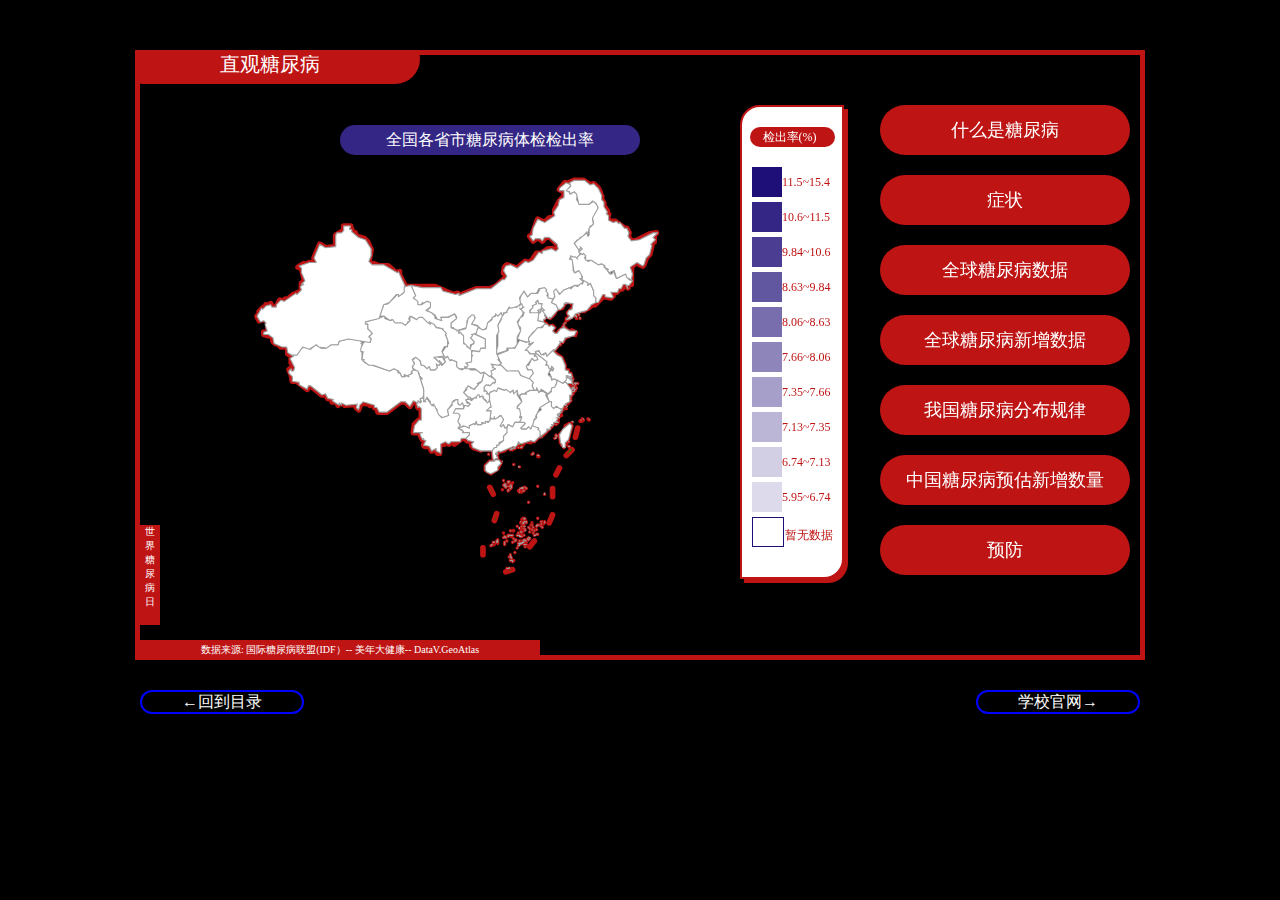
<file: url/tnb.html>
<!DOCTYPE html>
<html lang="en">

<head>
  <meta charset="UTF-8">
  <meta http-equiv="X-UA-Compatible" content="IE=edge">
  <meta name="viewport" content="width=device-width, initial-scale=1.0">
  <title>Document</title>
  <link rel="stylesheet" href="../css/tnb.css">
</head>

<body>
  
  <div id="box">
    <svg xmlns="http://www.w3.org/2000/svg" pointer-events="all" class="svg-1" width="1300px"
      height="800px" viewBox="-95 -50 1139 598" style="transform: translate3d(-95px, -50px, 0px) scale(1);">
      <g>
        <path class="leaflet-interactive" stroke="#be1414" stroke-opacity="1" stroke-width="5" stroke-linecap="round"
          stroke-linejoin="round" fill="none"
          d="M303 219L301 215L304 212L303 211L307 207L309 207L309 205L310 206L313 204L314 207L318 207L321 201L326 202L326 200L327 201L333 196L340 193L340 186L343 185L340 173L337 172L342 169L343 170L347 168L353 168L351 164L356 152L361 155L370 154L370 144L377 140L377 136L383 136L382 139L384 139L384 141L386 143L387 142L388 145L395 147L398 150L401 157L399 167L402 170L403 169L408 171L416 171L423 177L426 176L425 177L431 189L457 189L473 196L477 195L478 197L493 191L505 191L510 189L520 180L517 177L518 172L520 170L529 173L536 167L539 168L542 166L546 160L550 160L556 156L560 156L559 157L560 156L562 158L565 157L564 152L558 146L555 145L551 149L549 147L545 147L543 149L540 145L542 144L547 130L553 133L557 129L562 128L562 122L566 114L570 110L570 106L566 104L571 98L572 99L579 96L587 96L593 100L596 99L600 103L602 107L601 108L603 110L602 111L605 116L604 117L608 123L607 126L609 126L608 129L610 132L615 132L623 138L625 138L627 142L626 145L629 149L633 149L645 143L651 142L649 144L649 150L646 151L647 153L645 161L642 164L640 170L639 171L633 168L629 172L629 187L627 187L625 189L626 190L622 186L621 191L619 191L616 194L612 194L613 197L611 199L606 198L607 197L604 196L603 199L598 204L596 204L597 205L596 204L591 208M331 266L329 262L330 261L332 263L334 261L334 259L331 256L331 252L333 250L328 248L328 242L322 242L319 239L317 239L315 237L315 233L307 231L307 229L309 230M491 330L489 328L490 325L485 324L482 321L474 327L472 325L469 327L467 325L465 325L465 327L461 327L461 335L459 335L458 331L454 333L452 329L448 329L447 328L449 324L446 323L444 319L444 317L446 317L438 317L439 310L443 306L445 306L445 296L443 294L442 295L441 290L438 289L435 294L431 290L427 290L415 299L407 299L406 295L404 295L403 292L400 293L401 292L392 291L390 297L388 295L389 292L378 293L376 291L373 292L374 291L372 293L371 290L367 290L368 288L363 287L361 283L358 284L348 276L346 276L345 279L336 272L332 272L331 266M497 332L491 330M499 424L499 418M505 365L508 371M511 388L509 394M519 439L525 437M540 417L544 412M557 396L560 389M560 366L560 373M566 348L563 354M577 332L572 337M580 321L582 313" />
        <path class="leaflet-interactive" stroke="#be1414" stroke-opacity="1" stroke-width="2" stroke-linecap="butt"
          stroke-linejoin="round" stroke-dasharray="4,4" stroke-dashoffset="4" fill="none"
          d="M309 230L311 228L309 226L309 220L303 219" />
        <path class="leaflet-interactive" stroke="#be1414" stroke-opacity="1" stroke-width="1" stroke-linecap="round"
          stroke-linejoin="round" stroke-dasharray="8,4,4,4" fill="none"
          d="M529 328L529 328M533 326L531 328L533 329L533 326" />
        <path class="leaflet-interactive" stroke="#be1414" stroke-opacity="1" stroke-width="3" stroke-linecap="round"
          stroke-linejoin="round" fill="none"
          d="M532 327L530 325L530 327L527 330L526 329L526 331L520 331L518 333L510 335L512 339L510 341L508 341L507 332L497 332M511 335L511 335M511 335L512 336L510 336L511 335M529 328L529 328M532 327L532 327M532 327L532 327M532 327L532 327M565 300L563 304L563 308L565 308L561 308L562 309L560 309L560 311L557 314L555 314L555 316L551 320L549 320L544 325L541 324L541 326L536 325L534 326L535 327L533 327L534 328L532 327M565 300L565 300M576 285L575 284L575 290L573 292L572 291L572 293L569 295L570 296L565 300M574 233L571 234L569 238L566 237L567 238L561 246L568 251L571 258L571 262L573 262L574 265L576 265L577 268L571 267L573 269M573 269L576 270L578 275L572 275L577 280L577 284M574 233L574 233M574 233L574 233M579 214L572 219L572 217L575 216L573 212L578 207L576 203L572 203L569 206L569 208L563 210L562 213L559 216L560 215L557 216L558 217L554 215L552 219L552 221L554 221L557 224L560 223L562 225L560 227L561 230L565 230L565 228L569 225L571 225L574 228L577 227L581 229L580 232L577 231L574 233M574 233L575 232L574 233M576 285L576 285M576 285L576 285M576 285L576 285M577 284L576 285M577 284L577 284M578 279L578 279M578 279L578 279M578 279L578 279M579 279L578 279M578 279L577 278L579 279M579 279L579 279M579 277L579 277M579 277L579 277M579 214L579 214M591 208L588 211L584 211L579 214M580 274L580 274M580 274L580 274M581 274L581 274M502 332L502 332M504 336L504 336M506 342L506 342M506 416L509 415L506 416M506 353L501 350L501 346L505 342L506 343L512 341L515 343L512 349L506 353M508 413L508 413M511 338L511 338M511 335L511 335M511 413L512 414L511 413M511 412L512 411L511 412M512 335L512 335M512 340L512 340M512 412L512 412M512 336L512 336M516 367L516 367M517 359L517 359M517 409L517 409M517 363L517 363M517 405L517 405M518 415L518 415M518 413L518 413M518 363L518 363M518 363L518 363M518 413L518 413M518 364L518 364M518 408L519 409L518 408M518 362L518 362M518 414L518 414M518 362L518 362M519 365L518 364L519 365M519 363L519 363M519 365L519 365M520 412L520 412M520 364L520 364M520 436L520 436M521 408L522 407L521 408M521 407L521 407M521 436L521 436M521 361L521 361M521 368L522 367L521 368M521 360L521 360M522 407L522 407M522 436L522 436M522 407L522 407M522 426L522 426M522 360L522 360M522 361L522 361M522 364L522 364M523 332L523 332M523 425L523 425M523 366L524 365L523 366M523 363L523 363M523 403L523 403M523 426L523 426M523 425L523 425M523 407L524 408L523 407M523 424L523 424M523 429L523 429M523 332L523 332M523 426L524 427L523 426M524 427L524 427M524 363L524 363M524 429L524 429M524 331L523 332L524 331M524 364L524 364M524 362L524 362M525 332L524 331L525 332M525 407L525 407M525 332L525 332M525 361L525 361M525 413L525 413M525 403L525 403M525 403L525 403M525 430L526 429L525 430M526 410L526 410M526 345L526 345M526 403L526 403M526 331L526 331M527 330L527 330M527 331L527 331M527 330L527 330M527 422L527 422M527 412L527 412M527 412L528 411L527 412M529 329L529 329M529 399L529 399M529 418L529 418M529 407L530 406L529 407M530 405L530 405M530 330L530 330M530 368L530 368M530 330L530 330M530 330L530 330M530 330L530 330M530 414L531 415L530 414M530 416L530 416M531 327L531 327M531 329L531 329M531 347L531 347M531 328L531 328M531 401L531 401M531 369L531 369M531 368L531 368M531 412L531 412M531 415L535 413L531 415M531 407L531 407M531 367L531 367M531 407L532 408L531 407M531 407L532 408L531 407M531 369L531 369M532 401L532 401M532 396L532 396M532 412L532 412M532 366L532 366M532 328L532 328M532 330L532 330M532 404L533 405L532 404M533 328L533 328M533 330L533 330M533 408L533 408M533 366L533 366M533 330L533 330M533 369L533 369M533 399L533 399M533 402L533 402M533 329L533 329M533 368L533 368M533 402L533 402M533 393L533 393M533 326L533 326M533 395L533 395M533 328L533 328M534 400L534 400M534 397L534 397M534 392L534 392M534 366L535 365L534 366M534 401L534 401M534 368L534 368M534 402L534 402M534 396L534 396M534 397L535 396L534 397M534 401L534 401M534 412L535 411L534 412M535 401L535 401M535 401L535 401M535 393L535 393M535 401L535 401M535 407L535 407M535 368L535 368M535 401L535 401M535 393L535 393M535 327L535 327M535 415L535 415M535 411L535 411M535 399L535 399M535 392L536 393L535 392M536 395L536 395M536 365L536 365M536 402L535 403L536 402M536 411L536 411M536 394L536 394M536 366L536 366M536 396L536 396M536 417L536 417M536 412L537 413L536 412M537 396L537 396M537 366L537 366M537 415L537 415M537 395L537 395M538 410L539 411L538 410M539 409L539 409M539 400L539 400M539 378L539 378M540 404L540 404M540 401L540 401M540 410L540 410M541 398L541 398M541 398L541 398M541 398L541 398M542 398L542 398M542 398L542 398M542 402L542 402M542 396L542 396M542 336L542 336M543 335L543 335M543 405L543 405M543 400L543 400M544 403L544 403M544 407L544 407M545 402L545 402M546 406L546 406M546 402L546 402M546 399L546 399M546 402L546 402M547 398L547 398M547 364L547 364M547 392L547 392M547 338L547 338M547 406L547 406M547 337L548 338L547 337M548 398L548 398M549 321L549 321M550 397L550 397M550 397L550 397M550 399L550 399M550 397L550 397M550 395L550 395M551 400L551 400M551 395L551 395M552 397L552 397M553 395L553 395M553 371L553 371M553 396L553 396M555 315L555 315M555 315L555 315M556 315L556 315M557 314L556 315L557 314M558 216L558 216M559 216L559 216M559 216L559 216M562 322L562 322M563 310L563 310M563 321L563 321M563 320L563 320M563 319L563 319M563 307L563 307M564 304L564 304M564 320L564 320M564 307L564 307M564 307L564 307M564 301L564 301M564 309L564 309M564 309L564 309M564 301L564 301M565 307L565 307M565 304L565 304M565 305L565 305M566 321L566 321M566 303L566 303M566 302L566 302M566 301L566 301M566 301L566 301M566 300L566 300M567 240L567 240M567 299L567 299M568 328L568 328M568 299L568 299M568 226L568 226M568 302L568 302M569 224L569 224M570 330L567 326L566 319L571 313L571 311L575 309L577 311L573 325L570 330M570 224L570 224M570 224L570 224M570 223L570 223M570 206L570 206M570 222L570 222M571 221L571 221M571 221L571 221M571 235L571 235M572 292L572 292M572 296L572 296M572 292L572 292M572 292L572 292M574 267L577 269L575 269L574 267M574 262L574 262M574 325L574 325M574 329L575 330L574 329M575 330L575 330M575 269L575 269M575 285L575 285M576 287L576 287M576 270L575 269L576 270M576 270L578 270L576 270M576 279L576 279M576 287L576 287M576 287L576 287M576 289L576 289M576 278L577 279L576 278M576 271L576 271M576 289L576 289M577 308L577 308M577 312L577 312M577 278L577 278M577 271L577 271M577 277L577 277M577 284L577 284M577 281L577 281M577 279L577 279M577 278L577 278M577 275L577 275M578 279L578 279M578 279L578 279M578 279L578 279M578 279L578 279M578 278L578 278M578 277L578 277M578 277L578 277M578 283L578 283M578 281L577 280L578 281M578 281L578 281M578 279L578 279M579 280L579 280M579 280L579 280M579 281L578 280L579 281M579 279L580 280L579 279M579 215L579 215M579 279L579 279M579 276L579 276M580 276L580 276M580 215L580 215M580 215L580 215M580 275L580 275M581 215L581 215M581 278L581 278M581 217L581 217M581 274L581 274M582 274L582 274M583 213L583 213M583 214L583 214M584 217L584 217M585 306L586 307L584 307L585 306M586 306L586 306M586 305L587 306L586 305M586 307L586 307M586 306L586 306M586 307L586 307M587 211L587 211M591 305L592 306L591 305" />
        <path class="leaflet-interactive" stroke="#747569" stroke-opacity="0.6" stroke-width="1" stroke-linecap="round"
          stroke-linejoin="round" fill="none"
          d="M393 238L391 236L380 235L374 237L370 241L367 240L362 243L355 242L355 240L347 244L341 242L338 245L338 247L336 249L332 249L333 250M439 262L437 262L437 264L434 265L435 266L433 266L433 268L431 266L431 268L428 268L426 264L425 265L425 263L421 261L417 263L406 260L404 258L398 258L394 254L395 253L393 253L393 238M409 216L396 220L396 222L398 222L398 226L402 229L402 231L399 232L399 234L401 234L401 238L395 236L395 238L393 238M462 255L461 256L461 254L460 255L456 251L464 251L465 250L463 246L465 242L468 241L467 242L469 238L466 231L467 230L463 226L458 225L453 220L453 222L450 221L445 216L441 218L436 215L434 217L435 220L433 220L433 222L430 223L428 221L422 221L420 218L418 219L412 215L409 216M431 189L429 191L430 195L428 195L425 198L425 196L423 196L416 204L412 205L408 215L409 216M476 228L471 225L471 221L476 217L474 213L469 216L464 215L464 217L460 219L457 216L457 214L449 210L453 207L452 203L450 202L445 205L442 205L442 202L438 199L440 197L436 188M447 284L446 274L444 271L445 270L443 268L442 263L439 262M462 255L461 258L458 257L459 260L457 262L453 262L452 259L450 261L447 258L445 258L443 252L440 251L437 254L439 256L437 260L439 262M441 291L445 290L444 287L446 287L447 284M482 294L481 291L477 293L476 288L474 288L474 290L471 291L472 294L468 296L469 303L466 302L462 304L456 292L454 294L452 292L453 291L451 287L449 287L448 290L447 289L447 284M483 260L481 262L478 261L476 259L476 255L472 253L471 254L469 250L467 250L467 252L464 253L466 255L463 258L462 255M495 225L489 221L492 216L490 214L485 218L484 226L476 228M476 228L478 228L478 230L479 229L482 232L482 240L483 239L488 244L488 240L491 239L491 237L488 234L490 232L489 231L493 230M482 294L482 296L477 295L472 298L473 301L478 302L476 306L479 309L478 313M478 313L478 315L479 314L482 317L483 316L487 318L487 320L483 322M506 305L503 306L503 308L502 307L497 310L495 310L492 307L492 309L486 313L483 311L478 313M488 289L486 287L484 289L488 292L486 294L482 294M493 230L493 232L501 236L501 242L497 244L496 243L495 246L490 245L488 249L490 249L488 253L489 254L486 255L486 259L483 260M500 264L497 265L494 262L493 263L491 261L488 262L486 260L483 260M505 289L503 291L499 287L499 285L496 286L496 284L494 284L494 286L492 286L489 289L489 287L488 289M488 289L488 287L482 283L482 281L485 280L483 278L485 276L487 278L490 277L490 279L492 278L495 275L494 274L498 272L500 264M493 230L495 225M515 214L515 212L512 215L510 213L510 215L508 215L507 218L503 221L504 224L502 224L502 226L499 227L495 225M500 264L506 268M506 268L509 269L510 272L505 276L502 275L499 280L501 280L503 282L502 283L504 283L504 285M504 285L505 289M531 285L529 281L526 283L525 280L523 282L519 279L518 280L514 278L511 281L508 280L504 285M506 305L505 297L502 298L506 294L505 289M520 313L518 313L517 310L515 312L514 311L517 306L516 303L514 303L515 302L510 305L506 305M514 257L506 257L508 259L507 260L510 261L506 263L506 268M508 333L507 333M508 333L507 332L517 324L517 320L520 317L520 313M508 341L509 341M509 341L511 341M511 248L511 232L513 228L512 223L514 221L514 217L516 215L515 214M511 248L512 252L515 255L514 257M511 248L520 245L520 243L525 244L529 242L530 236M511 340L512 340M539 270L532 267L530 263L520 263L514 257M515 258L515 258M532 204L529 207L523 207L520 210L520 212L515 214M520 313L521 310L525 312L527 308L531 308M540 237L537 238L530 236M530 236L529 233L532 226L529 219L532 216L534 216L535 213L534 210L531 209L534 207L532 204M544 280L540 280L536 282L537 283L533 283L531 285M531 308L533 304L531 304L531 296L529 296L529 294L533 290L531 285M531 308L536 309L532 313L533 314L537 314L539 312L541 314L542 311M561 199L560 200L555 197L556 194L553 189L549 191L547 195L541 195L538 198L535 193L531 199L532 204M544 248L544 250L546 250L547 253L544 254L540 252L541 255L539 255L537 259L538 262L542 262L543 265L539 270M544 280L542 276L543 273L539 270M554 222L551 225L547 225L544 229L543 228L543 230L539 234L540 237M544 248L540 248L540 246L536 244L543 238L539 240L540 237M542 311L544 305L547 302L546 299L550 297L549 294L557 290M550 320L548 318L548 314L542 311M555 283L550 280L548 282L546 278L546 280L544 280M545 248L544 248M562 245L561 244L555 250L554 247L550 249L548 245L545 246L545 248M564 271L560 271L556 265L559 262L560 263L561 260L560 259L556 261L555 257L554 258L555 255L545 248M551 208L551 204L549 204L546 201L546 203L545 202L546 203L544 203L544 205L541 206L542 207L540 211L542 213L548 212M552 219L549 220L547 218L548 212M548 212L548 212M548 212L550 212L550 209M550 209L547 210L548 212M550 320L550 321M551 208L550 209M551 321L551 322M551 208L553 210L551 210L553 213L554 212L554 215M555 283L559 281L559 277L561 277L562 274L563 275L564 271M555 283L554 284L557 287L557 290M568 298L568 296L564 296L564 294L562 296L559 295L559 291L557 290M561 199L561 193L563 191L566 196L574 190L575 191L577 189L584 188L587 184M565 209L563 205L559 203L561 199M571 272L569 274L564 271M570 298L570 298M570 221L572 221M577 268L572 267L573 268L571 272M573 274L571 274L571 272M573 274L574 274M585 155L583 157L579 151L582 148L584 148L584 146L586 146L590 141L590 143L592 143L591 142L593 136L596 135L595 130L599 124L600 119L596 114L594 114L595 115L592 117L584 117L581 113L582 108L578 106L576 108L573 105L576 100L574 98M575 274L575 274M576 274L577 274M577 274L578 273M579 273L580 273M581 273L581 273M630 183L625 182L625 178L617 182L614 179L614 175L612 175L611 178L608 175L609 174L605 172L606 171L604 169L601 170L598 167L590 167L588 164L588 160L584 161M584 161L583 158L586 157L585 155M584 161L581 164L582 165L580 163L575 164L578 167L578 175L580 177L584 175L583 176L587 184M585 155L584 154L585 155M585 155L585 155M585 155L585 155M587 184L588 183L591 186L591 188L593 186L597 194L596 197L598 199L598 203M485 242L485 242M506 300L506 300M525 280L525 280" />
        <path id="beijing" stroke="#3388ff" stroke-opacity="0" stroke-width="3" stroke-linecap="round"
          stroke-linejoin="round" fill="red" fill-opacity="1" fill-rule="evenodd"
          d="M551 205L552 204L548 204L547 201L545 203L546 204L541 206L542 207L540 211L542 213L546 213L548 211L547 210L551 208L551 205z" />
        <path id="tianjin" stroke="#3388ff" stroke-opacity="0" stroke-width="3" stroke-linecap="round"
          stroke-linejoin="round" fill="red" fill-opacity="1" fill-rule="evenodd"
          d="M553 214L554 213L551 210L553 210L551 208L549 210L550 211L547 213L547 219L552 220L552 218L554 217L553 214zM553 214L553 214z" />
        <path id="hebei" stroke="#3388ff" stroke-opacity="0" stroke-width="3" stroke-linecap="round"
          stroke-linejoin="round" fill="red" fill-opacity="1" fill-rule="evenodd"
          d="M551 204L550 207L553 210L551 210L556 217L558 217L557 216L559 216L565 209L563 205L559 203L561 199L560 200L555 197L556 194L553 189L549 191L547 195L541 195L538 198L535 193L533 195L531 201L533 207L535 207L532 209L531 208L534 211L534 213L535 212L534 215L530 217L531 218L529 222L532 225L532 227L530 233L528 233L531 236L539 238L539 234L543 229L554 222L552 220L547 219L548 212L540 212L540 210L543 207L542 206L546 204L545 203L547 201L548 204L551 204zM550 209L547 210L549 212L550 209zM553 214L553 214zM559 216L559 216z" />
        <path id="shanxi1" stroke="#3388ff" stroke-opacity="0" stroke-width="3" stroke-linecap="round"
          stroke-linejoin="round" fill="blue" fill-opacity="1" fill-rule="evenodd"
          d="M511 248L520 245L520 243L524 244L529 241L529 233L532 228L529 220L535 212L534 213L534 211L531 208L532 209L534 207L533 204L531 206L530 205L529 207L523 207L520 210L520 212L518 212L514 217L515 218L512 223L512 241L510 248z" />
        <path id="neimenggu" stroke="#3388ff" stroke-opacity="0" stroke-width="3" stroke-linecap="round"
          stroke-linejoin="round" fill="blue" fill-opacity="1" fill-rule="evenodd"
          d="M436 188L440 197L438 198L442 205L445 205L446 203L447 204L450 202L452 203L453 207L450 210L457 214L459 218L463 219L464 217L462 216L468 216L474 213L475 214L476 216L471 221L471 225L473 225L475 228L485 225L485 219L490 214L492 216L489 222L494 223L498 227L500 227L503 224L504 220L510 214L513 215L515 212L515 214L517 214L517 212L519 212L522 207L524 208L530 206L532 204L531 199L535 193L538 198L541 195L546 195L548 191L553 190L555 192L554 193L556 195L556 199L561 200L563 192L566 195L566 197L570 192L580 188L584 188L587 185L584 182L586 182L585 177L583 175L580 177L578 175L578 168L577 165L575 165L576 162L578 164L582 164L584 160L583 157L584 158L586 156L584 154L585 155L583 157L579 151L582 148L584 148L584 146L586 146L590 141L590 143L592 143L591 142L593 136L596 135L595 130L599 124L600 119L596 114L594 114L595 115L592 117L584 117L581 113L582 108L578 106L576 108L573 105L576 100L572 98L566 103L566 105L570 105L570 111L566 113L565 118L561 124L562 127L553 133L547 130L543 138L542 144L540 145L543 149L545 147L549 147L551 149L553 146L557 146L564 152L565 156L563 158L559 156L551 158L551 160L548 159L543 166L539 168L536 167L529 173L523 170L519 171L517 175L520 180L518 183L516 183L506 191L493 191L478 197L478 195L475 196L464 193L462 190L446 190L436 188z" />
        <path id="liaoning" stroke="#3388ff" stroke-opacity="0" stroke-width="3" stroke-linecap="round"
          stroke-linejoin="round" fill="blue" fill-opacity="1" fill-rule="evenodd"
          d="M586 211L590 210L594 205L598 203L598 199L596 197L596 193L593 186L591 188L591 186L588 183L586 187L585 186L582 189L579 188L576 191L575 190L570 192L566 196L563 191L561 193L562 198L559 203L563 205L565 209L567 209L570 206L570 204L572 204L571 203L578 204L577 209L574 210L573 213L575 215L572 218L577 217L576 216L577 217L580 213L586 211zM581 215L580 214L581 215zM579 215L579 215zM581 215L581 215zM581 216L581 216zM583 213L583 213zM580 215L580 215zM570 206L570 206zM583 214L583 213zM584 217L584 216zM587 211L587 211z" />
        <path id="jilin" stroke="#3388ff" stroke-opacity="0" stroke-width="3" stroke-linecap="round"
          stroke-linejoin="round" fill="blue" fill-opacity="1" fill-rule="evenodd"
          d="M620 191L622 187L624 187L626 191L625 188L627 188L630 184L627 183L624 178L616 182L613 175L612 178L610 178L608 175L609 174L607 174L604 169L601 170L594 166L591 167L588 164L589 162L587 160L584 161L581 164L582 165L580 163L576 163L575 165L577 165L579 177L583 175L586 180L586 182L584 182L591 186L591 188L593 186L596 193L596 197L598 199L598 203L600 203L604 196L606 196L606 198L612 199L613 198L611 194L617 194L618 191L620 191z" />
        <path id="heilongjiang" stroke="#3388ff" stroke-opacity="0" stroke-width="3" stroke-linecap="round"
          stroke-linejoin="round" fill="blue" fill-opacity="1" fill-rule="evenodd"
          d="M586 161L587 160L589 162L589 166L594 166L600 170L603 169L606 171L605 172L609 174L608 175L611 178L611 176L614 175L616 182L624 178L625 181L629 183L630 178L628 172L634 168L639 171L640 170L642 164L645 161L647 153L646 152L650 148L648 146L652 142L648 142L636 148L629 149L626 145L627 142L625 138L623 138L619 133L618 134L616 132L613 133L609 131L609 127L607 125L608 124L605 119L605 115L603 113L603 109L600 103L596 99L593 100L588 96L579 96L575 98L576 101L572 105L575 106L575 108L579 106L581 108L583 117L592 117L595 114L598 116L600 120L595 129L596 134L592 138L592 144L591 145L590 142L579 151L583 157L585 155L584 154L586 156L584 158L583 157L583 159L586 161z" />
        <path id="shanghai" stroke="#3388ff" stroke-opacity="0" stroke-width="3" stroke-linecap="round"
          stroke-linejoin="round" fill="blue" fill-opacity="1" fill-rule="evenodd"
          d="M571 272L572 274L577 274L577 272L574 269L572 269L571 272zM577 268L572 267L574 269L577 269zM576 270L575 269L576 270zM576 270L578 271L576 270zM575 269L575 269zM577 271L577 271zM576 271L577 271z" />
        <path id="jiangsu" stroke="#3388ff" stroke-opacity="0" stroke-width="3" stroke-linecap="round"
          stroke-linejoin="round" fill="blue" fill-opacity="1" fill-rule="evenodd"
          d="M550 248L547 245L545 247L555 255L554 258L555 257L557 261L559 261L559 259L561 261L560 263L559 262L557 264L560 271L561 270L569 274L572 271L572 267L577 268L576 265L574 265L574 263L571 262L571 258L568 251L564 249L561 246L561 244L555 250L554 247L552 249L550 248z" />
        <path id="zhejiang" stroke="#3388ff" stroke-opacity="0" stroke-width="3" stroke-linecap="round"
          stroke-linejoin="round" fill="blue" fill-opacity="1" fill-rule="evenodd"
          d="M557 290L559 290L559 295L562 296L564 294L564 296L568 296L568 298L570 293L572 293L571 292L575 290L575 284L577 284L577 280L571 272L569 274L564 271L563 275L562 274L562 276L559 277L559 281L555 284L557 290zM578 279L579 278L577 278L578 279zM578 278L578 278zM578 281L578 281zM579 274L580 274zM578 277L578 277zM579 277L579 277zM577 284L577 284zM579 280L580 279L579 280zM579 276L579 276zM576 287L576 287zM579 280L579 280zM576 285L576 285zM573 294L573 294zM577 274L578 275L577 274zM576 289L576 289zM578 281L578 281zM580 279L580 279zM580 275L580 275zM576 289L576 289zM577 278L577 278zM579 279L579 279zM576 279L576 279zM572 295L572 295zM577 284L577 284zM577 281L577 281zM577 278L577 278zM577 277L577 277zM578 279L578 279zM579 281L578 281zM572 293L572 293zM581 278L581 278zM579 277L579 277zM579 280L579 280zM581 274L581 274zM572 292L572 292zM572 292L572 292zM580 279L580 279zM582 274L582 274zM578 279L578 279zM577 279L577 279zM572 292L572 292zM580 279L580 279zM578 279L578 279z" />
        <path id="anhui" stroke="#3388ff" stroke-opacity="0" stroke-width="3" stroke-linecap="round"
          stroke-linejoin="round" fill="blue" fill-opacity="1" fill-rule="evenodd"
          d="M546 252L547 253L544 254L542 252L540 253L541 254L539 258L537 258L537 260L540 263L541 262L543 265L539 269L543 273L542 276L544 280L546 280L546 278L548 282L550 279L556 283L559 280L559 278L562 277L564 272L562 270L559 271L559 269L556 266L558 262L561 261L559 259L559 261L557 261L556 258L554 258L555 255L546 248L544 248L546 252zM559 269L559 269zM547 281L547 281zM540 263L540 263z" />
        <path id="fujian" stroke="#3388ff" stroke-opacity="0" stroke-width="3" stroke-linecap="round"
          stroke-linejoin="round" fill="blue" fill-opacity="1" fill-rule="evenodd"
          d="M560 311L559 310L561 310L561 308L565 308L563 308L565 303L564 301L566 301L565 302L568 297L563 294L561 296L559 294L559 290L557 290L549 294L550 297L546 300L546 304L543 307L542 312L546 314L547 313L548 318L550 320L555 316L555 314L558 314L558 312L560 311zM557 314L556 315L557 314zM563 310L563 310zM563 307L563 307zM566 304L565 303zM556 315L556 315zM565 300L565 300zM555 314L555 314zM565 304L565 304zM564 304L563 304zM566 302L566 301zM564 307L564 307zM564 301L565 301zM566 301L566 301zM568 299L567 299zM567 300L567 300zM564 301L564 301z" />
        <path id="jiangxi" stroke="#3388ff" stroke-opacity="0" stroke-width="3" stroke-linecap="round"
          stroke-linejoin="round" fill="blue" fill-opacity="1" fill-rule="evenodd"
          d="M555 283L550 280L548 282L546 278L546 280L540 280L536 282L537 283L533 283L531 285L533 289L529 295L531 297L531 303L533 303L531 308L536 309L532 313L533 314L537 314L539 312L541 314L542 313L544 305L546 304L545 303L549 295L557 290L554 284L555 283z" />
        <path id="shandong" stroke="#3388ff" stroke-opacity="0" stroke-width="3" stroke-linecap="round"
          stroke-linejoin="round" fill="blue" fill-opacity="1" fill-rule="evenodd" 
          d="M545 248L545 246L548 245L550 249L554 247L555 250L561 244L562 245L567 238L566 237L569 238L571 234L579 232L581 228L575 228L570 225L567 226L564 230L562 230L560 228L562 225L559 223L557 224L555 222L553 222L551 225L547 225L539 234L539 240L543 238L536 244L541 248L545 248zM570 224L570 225zM570 224L570 224zM571 235L571 235zM570 223L570 223zM571 221L571 221zM567 240L567 240zM569 224L569 224zM570 222L570 222zM574 227L574 227zM574 227L574 227zM574 227L574 227zM540 239L540 239z" />
        <path id="henan" stroke="#3388ff" stroke-opacity="0" stroke-width="3" stroke-linecap="round"
          stroke-linejoin="round" fill="blue" fill-opacity="1" fill-rule="evenodd" d="M524 263L530 263L532 267L539 270L540 269L543 265L542 262L538 262L537 259L542 252L544 254L547 253L546 250L544 250L544 248L540 248L538 245L536 245L543 238L539 240L540 237L537 238L531 236L527 243L521 243L521 245L511 249L515 256L514 257L518 262L522 264L524 263zM530 264L530 264z" />
        <path id="hubei" stroke="#3388ff" stroke-opacity="0" stroke-width="3" stroke-linecap="round"
          stroke-linejoin="round" fill="blue" fill-opacity="1" fill-rule="evenodd"
          d="M515 258L506 257L508 259L507 260L510 261L506 263L506 267L510 271L510 273L508 273L505 276L502 275L500 277L500 281L501 280L503 282L502 283L504 283L504 285L506 281L512 281L513 278L522 282L526 280L525 281L527 283L529 280L530 285L533 283L537 283L536 282L540 280L544 280L542 276L543 273L540 270L532 267L530 263L520 263L515 258zM504 275L504 275zM515 258L515 258zM524 263L524 263zM525 280L525 280z" />
        <path id="hunan" stroke="#3388ff" stroke-opacity="0" stroke-width="3" stroke-linecap="round"
          stroke-linejoin="round" fill="blue" fill-opacity="1" fill-rule="evenodd"
          d="M520 313L521 310L525 312L527 308L531 308L533 304L531 304L532 301L531 296L529 296L529 294L533 290L529 284L529 280L526 283L525 280L523 282L519 279L518 280L512 278L511 281L509 280L505 282L504 287L506 295L504 295L502 298L506 298L505 303L508 306L509 303L509 305L511 305L514 302L516 306L517 305L514 311L515 312L517 310L518 313L520 312zM506 300L506 300z" />
        <path id="guangdong" stroke="#3388ff" stroke-opacity="0" stroke-width="3" stroke-linecap="round"
          stroke-linejoin="round" fill="blue" fill-opacity="1" fill-rule="evenodd"
          d="M529 328L530 325L532 327L541 324L544 325L549 320L549 316L547 314L548 313L542 311L541 314L539 312L537 314L533 314L532 313L536 309L535 308L527 308L525 312L521 310L519 316L520 317L517 320L517 324L507 332L508 341L512 339L510 335L513 333L514 334L526 329L527 330L529 328zM549 321L549 321zM525 331L524 332L525 331zM523 332L524 331L523 332zM533 330L533 329zM511 335L512 334L511 335zM523 332L523 332zM512 335L510 336L512 335zM530 330L530 330zM530 330L530 330zM527 331L527 330zM531 327L530 327zM533 330L533 330zM532 330L532 330zM547 337L548 337zM526 331L526 330zM511 338L511 338zM512 336L512 336zM512 340L512 340zM543 335L543 335zM542 336L543 336zM542 325L542 325zM542 325L542 325z" />
        <path id="guangxi" stroke="#3388ff" stroke-opacity="0" stroke-width="3" stroke-linecap="round"
          stroke-linejoin="round" fill="blue" fill-opacity="1" fill-rule="evenodd"
          d="M506 305L503 306L503 308L502 307L497 310L494 310L493 307L492 310L491 309L487 311L487 313L483 311L477 313L481 315L481 317L487 317L487 319L484 322L486 324L491 325L489 327L490 330L497 333L507 333L509 330L511 330L511 328L513 328L513 326L517 324L517 320L520 317L520 313L518 313L517 310L515 312L514 311L517 306L515 302L510 305L506 305zM481 311L481 312zM504 336L504 336z" />
        <path id="hainan" stroke="#3388ff" stroke-opacity="0" stroke-width="3" stroke-linecap="round"
          stroke-linejoin="round" fill="blue" fill-opacity="1" fill-rule="evenodd"
          d="M509 342L505 342L501 346L501 350L503 352L506 353L512 350L512 347L515 344L513 341L510 341zM521 436L521 436zM527 412L528 411zM520 436L520 436zM517 359L517 359zM553 371L553 370zM522 436L522 435zM519 365L519 364zM518 364L518 364zM531 415L535 413L531 414zM531 407L532 408L531 407zM531 408L531 408zM520 364L520 364zM519 363L519 363zM521 407L521 407zM530 416L531 416zM533 408L533 408zM521 360L522 360zM535 399L536 399zM542 402L542 402zM535 401L535 401zM530 414L531 414zM506 416L507 415L506 416zM544 407L545 407zM523 366L524 365L523 366zM523 407L524 407zM534 396L535 396zM522 364L523 364zM546 399L546 398zM522 360L522 360zM517 363L518 363zM540 401L540 401zM535 411L536 411zM534 412L535 411zM538 410L539 411L538 410zM531 412L531 412zM540 404L540 404zM546 406L546 406zM529 407L530 407zM535 395L536 395zM535 393L535 392zM537 396L537 396zM518 363L518 363zM531 407L531 408zM508 413L509 413zM547 392L547 392zM518 362L519 362zM523 363L523 363zM519 365L519 365zM531 401L531 400zM536 411L536 412zM546 402L546 402zM539 400L539 400zM548 398L548 398zM536 365L536 365zM543 405L543 405zM530 405L530 405zM535 415L536 415zM534 397L535 396zM553 396L553 396zM533 399L533 399zM535 392L536 392zM547 398L547 398zM511 412L512 411L511 412zM517 409L517 409zM539 409L539 409zM527 412L527 412zM532 395L532 395zM550 399L550 399zM533 366L533 365zM512 412L512 412zM540 410L540 409zM518 415L518 415zM518 408L519 409L518 408zM511 413L512 413zM522 407L522 407zM546 402L546 402zM520 412L520 412zM534 368L534 368zM537 395L537 395zM532 366L532 366zM543 400L543 400zM550 397L550 397zM536 417L536 417zM525 407L525 407zM518 414L518 414zM521 408L522 407zM523 425L523 425zM535 407L535 407zM536 412L537 412zM526 410L526 410zM529 418L529 418zM547 364L547 364zM551 400L551 400zM526 345L526 345zM534 366L534 365zM531 347L530 347zM524 429L524 429zM518 413L518 413zM522 407L522 407zM525 413L525 413zM523 426L524 426zM523 426L523 426zM539 378L539 378zM529 399L529 399zM531 369L531 369zM525 430L525 429zM523 429L524 429zM522 426L522 426zM521 361L521 361zM521 368L521 367zM524 427L524 427zM523 425L523 425zM527 422L527 422zM544 403L544 403zM537 415L537 415zM518 413L518 413zM531 367L531 367zM537 366L537 366zM547 406L547 406zM524 363L524 363zM516 342L516 342zM542 398L542 398zM550 397L550 397zM524 364L524 364zM542 398L542 398zM523 403L523 403zM535 368L535 368zM550 395L550 395zM553 395L553 395zM532 404L533 404zM536 402L536 403zM523 424L523 424z" />
        <path id="chongqing" stroke="#3388ff" stroke-opacity="0" stroke-width="3" stroke-linecap="round"
          stroke-linejoin="round" fill="blue" fill-opacity="1" fill-rule="evenodd"
          d="M488 289L490 287L490 289L493 286L494 287L495 284L497 286L498 285L500 287L499 288L501 288L501 290L502 289L502 291L504 291L505 286L504 283L502 283L503 282L501 280L500 281L500 277L502 275L505 276L508 273L509 274L510 271L500 264L498 272L496 274L495 273L495 275L491 279L486 276L484 278L485 279L482 282L486 286L488 286L488 288zM504 275L504 275zM484 278L484 278zM504 275L504 275zM492 279L492 279z" />
        <path id="sichuan" stroke="#3388ff" stroke-opacity="0" stroke-width="3" stroke-linecap="round"
          stroke-linejoin="round" fill="blue" fill-opacity="1" fill-rule="evenodd"
          d="M459 297L458 298L460 302L464 304L469 302L468 297L475 288L477 288L476 289L478 293L480 293L481 291L482 294L486 294L488 292L485 291L484 288L488 288L488 286L486 286L482 282L486 276L491 279L495 275L494 274L498 272L500 264L497 265L494 262L488 262L486 260L483 260L481 262L478 261L476 259L476 255L472 253L471 254L469 250L465 252L466 255L463 258L462 255L461 258L458 257L459 260L457 262L453 262L452 259L450 261L447 258L445 258L443 252L440 251L437 254L439 256L437 260L443 265L443 267L446 270L444 270L447 279L447 289L448 290L450 286L453 290L452 291L454 293L456 292L456 294L459 297zM488 278L488 278zM492 278L492 278zM484 278L484 278z" />
        <path id="guizhou" stroke="#3388ff" stroke-opacity="0" stroke-width="3" stroke-linecap="round"
          stroke-linejoin="round" fill="blue" fill-opacity="1" fill-rule="evenodd"
          d="M505 289L503 291L499 287L499 285L496 286L496 284L494 284L493 287L492 286L489 289L489 287L489 289L486 287L484 289L488 292L486 294L483 293L482 296L474 296L472 298L473 301L478 302L476 307L479 310L478 313L482 311L487 313L487 311L491 309L492 310L493 307L494 310L498 310L498 308L501 309L501 307L504 308L503 307L505 307L506 298L502 298L506 294L505 289zM506 299L506 299zM506 300L506 300z" />
        <path id="yunnan" stroke="#3388ff" stroke-opacity="0" stroke-width="3" stroke-linecap="round"
          stroke-linejoin="round" fill="#8e86bb" fill-opacity="1" fill-rule="evenodd"
          d="M482 294L481 291L479 293L477 292L477 288L473 289L474 290L472 290L472 293L468 297L469 302L463 304L460 301L457 294L454 293L450 287L448 289L449 290L447 290L447 284L446 287L444 287L445 290L444 291L442 289L441 292L442 295L443 294L445 296L445 306L443 306L439 311L438 317L446 317L444 317L444 319L446 323L447 322L446 323L449 324L447 328L452 329L454 333L458 331L458 333L462 335L462 327L466 325L469 327L471 325L479 325L480 322L484 322L487 319L487 317L481 317L482 316L477 313L479 311L477 307L479 302L477 300L473 300L475 296L482 296L482 294z" />
        <path id="xizang" stroke="#3388ff" stroke-opacity="0" stroke-width="3" stroke-linecap="round"
          stroke-linejoin="round" fill-rule="evenodd"fill="#fff"
          d="M393 238L391 236L381 235L373 237L372 240L366 240L361 243L357 243L354 240L352 240L348 244L344 242L340 243L336 249L332 249L333 250L330 252L334 260L333 263L331 263L331 261L329 263L329 265L332 268L332 272L338 273L338 275L345 279L346 276L348 276L358 284L361 283L363 287L368 288L367 289L373 293L373 291L375 293L375 291L379 293L389 292L388 295L390 297L391 293L394 290L404 293L404 295L406 295L408 299L415 299L427 290L431 290L435 294L438 289L442 291L442 289L444 291L444 287L446 287L447 284L447 279L442 263L438 262L436 264L437 265L433 267L434 268L430 266L431 268L428 268L426 264L425 265L425 263L421 261L417 263L396 256L394 254L395 253L393 253L393 238z" />
        <path id="shanxi3" stroke="#3388ff" stroke-opacity="0" stroke-width="3" stroke-linecap="round"
          stroke-linejoin="round" fill="blue" fill-opacity="1" fill-rule="evenodd"
          d="M511 248L511 232L513 228L512 223L516 215L515 212L512 215L510 213L510 215L507 216L507 218L503 221L502 226L499 227L495 225L493 227L493 231L501 235L501 243L496 243L495 246L490 245L488 249L490 249L488 253L489 254L485 256L485 260L483 259L484 261L492 261L497 265L500 264L505 268L507 266L506 263L510 261L507 260L508 259L506 257L513 258L515 256L512 253L513 252L511 248zM515 256L515 256zM486 261L486 261z" />
        <path id="gansu" stroke="#3388ff" stroke-opacity="0" stroke-width="3" stroke-linecap="round"
          stroke-linejoin="round" fill="blue" fill-opacity="1" fill-rule="evenodd"
          d="M489 240L488 243L485 242L485 240L482 239L482 232L479 229L478 230L478 228L471 225L471 221L476 217L474 213L469 216L462 216L463 219L457 217L457 215L454 212L449 210L453 207L453 203L450 202L445 205L442 205L442 202L438 199L440 197L436 188L431 189L429 191L430 193L428 196L424 196L416 204L412 205L408 215L412 215L418 219L419 218L421 221L427 221L430 223L433 222L433 220L435 220L434 217L436 215L441 218L445 216L450 221L452 222L452 220L459 225L464 226L463 227L466 230L469 239L467 239L468 242L467 241L463 247L465 250L464 251L460 251L457 249L456 250L460 255L461 254L461 256L463 256L463 258L466 255L464 252L468 250L470 254L471 253L476 255L476 259L478 261L483 261L483 259L484 260L486 258L484 256L489 255L489 245L496 246L497 243L501 243L501 235L490 230L488 234L491 237L491 239L489 240zM486 242L486 242zM468 236L468 236zM486 242L486 242zM489 240L489 240z" />
        <path id="qinghai" stroke="#3388ff" stroke-opacity="0" stroke-width="3" stroke-linecap="round"
          stroke-linejoin="round" fill="blue" fill-opacity="1" fill-rule="evenodd" 
          d="M468 236L466 231L467 230L463 226L458 225L456 222L452 220L453 222L451 221L446 216L443 216L441 218L435 215L435 219L431 223L428 221L422 221L420 218L418 219L413 217L413 215L396 220L396 222L398 222L398 226L402 230L399 233L401 235L400 238L395 236L395 238L392 239L394 239L392 243L392 246L394 246L393 253L395 253L394 254L399 258L403 258L417 263L421 261L425 263L424 264L426 264L428 268L430 268L430 266L434 268L433 267L437 265L436 264L438 262L437 259L439 257L437 253L440 251L444 254L445 258L447 258L450 261L452 259L453 262L457 262L459 260L458 257L460 258L462 257L462 255L461 256L461 254L460 255L456 251L465 250L463 246L465 242L468 241L468 236z" />
        <path id="ningxia" stroke="#3388ff" stroke-opacity="0" stroke-width="3" stroke-linecap="round"
          stroke-linejoin="round" fill="blue" fill-opacity="1" fill-rule="evenodd"
          d="M493 230L495 224L489 222L492 217L491 214L489 214L486 217L484 226L476 228L478 228L478 230L479 229L482 232L482 238L488 244L488 240L491 239L491 237L488 234L490 232L489 231L493 230zM486 242L486 242zM486 242L486 242z" />
        <path id="xinjiang" stroke="#3388ff" stroke-opacity="0" stroke-width="3" stroke-linecap="round"
          stroke-linejoin="round" fill="#fff" fill-opacity="1" fill-rule="evenodd"
          d="M431 189L425 176L424 177L412 170L402 170L399 167L401 162L401 156L396 148L390 146L384 141L384 139L382 139L383 136L377 136L377 140L375 142L371 142L370 144L370 154L361 155L356 152L351 164L353 168L347 168L338 171L340 173L340 177L343 184L340 187L342 187L339 189L340 192L336 196L335 195L325 202L322 201L318 205L318 207L314 207L313 205L309 206L306 209L305 208L301 215L304 220L307 219L309 221L308 222L310 228L307 229L307 231L311 231L315 234L316 239L323 242L327 242L328 247L333 250L332 249L336 249L341 242L347 244L353 240L355 242L362 243L366 240L372 240L373 237L381 235L400 238L401 235L399 233L402 230L398 226L398 222L396 222L396 220L408 217L412 205L417 203L423 196L425 196L425 198L430 194L430 189z" />
        <path id="taiwan" stroke="#3388ff" stroke-opacity="0" stroke-width="3" stroke-linecap="round"
          stroke-linejoin="round" fill="red" fill-opacity="1" fill-rule="evenodd"
          d="M568 327L569 330L571 330L571 326L574 323L577 311L575 309L569 314L566 319L567 326zM592 305L592 305zM585 306L585 306zM564 320L563 320zM587 305L587 305zM563 320L563 320zM563 321L563 321zM563 319L563 319zM577 307L578 307zM574 325L574 325zM574 329L575 329zM578 308L578 308zM562 322L563 322zM568 328L568 327z" />
        <path class="leaflet-interactive" stroke="#3388ff" stroke-opacity="0" stroke-width="3" stroke-linecap="round"
          stroke-linejoin="round" fill="green" fill-opacity="1" fill-rule="evenodd"
          d="M532 327L531 328L534 327L532 327zM532 328L532 328zM533 327L533 327zM533 327L533 327zM533 327L533 327zM533 328L533 328zM533 327L533 327zM534 328L534 328zM533 328L533 328z" />
        <path class="leaflet-interactive" stroke="#3388ff" stroke-opacity="0" stroke-width="3" stroke-linecap="round"
          stroke-linejoin="round" fill="green" fill-opacity="1" fill-rule="evenodd"
          d="M529 329L529 329zM529 328L529 328z" />
        <path class="leaflet-interactive" stroke="#3388ff" stroke-opacity="0" stroke-width="3" stroke-linecap="round"
          stroke-linejoin="round" fill="green" fill-opacity="1" fill-rule="evenodd"
          d="M580 321L582 314L580 321zM572 337L577 332L576 331L572 337zM563 354L566 348L563 354zM560 371L560 366L560 371zM558 394L557 396L560 389L559 391zM540 417L544 412L540 417zM522 438L519 439L525 437L523 438zM499 423L499 418L499 423zM510 393L509 394L511  388L510 392zM508 370L505 365L507 369z" />
      </g>
    </svg>
  

    <div class="bt">
      直观糖尿病
    </div>
    <div id="fbt">
      全国各省市糖尿病体检检出率
    </div>
    <div class="sj">
      <div class="sj-1">
        <div sj-1-b>检出率(%)</div>
      </div>
      <div class="sj-2">
        <ul>
          <li>11.5~15.4</li>
          <li>10.6~11.5</li>
          <li>9.84~10.6</li>
          <li>8.63~9.84</li>
          <li>8.06~8.63</li>
          <li>7.66~8.06</li>
          <li>7.35~7.66</li>
          <li>7.13~7.35</li>
          <li>6.74~7.13</li>
          <li>5.95~6.74</li>
          <li ></li>
          <p class="zwsj">暂无数据</p>
        </ul>

      </div>
    </div>
    <div id="tc1"></div>
    <div id="tc2"></div>
    <div id="tc3"></div>
    <div id="tc4"></div>
    <div id="tc5"></div>
    <div id="tc6"></div>
    <div id="tc7"></div>

    <div class="an">
      <button id="btn1">什么是糖尿病</button>
      <button id="btn2">症状</button>
      <button id="btn3">全球糖尿病数据</button>
      <button id="btn4">全球糖尿病新增数据</button>
      <button id="btn5">我国糖尿病分布规律</button>
      <button id="btn6">中国糖尿病预估新增数量</button>
      <button id="btn7">预防</button>
    </div>













    <div id="xinjiangTc">
      <p>新疆</p>
      <div class="tcColor">10.6~11.5</div>
    </div>
    <div id="anhuiTc">
      <p>安徽</p>
      <div class="tcColor">8.63~9.84</div>
    </div>
    <div id="henanTc">
      <p>河南</p>
      <div class="tcColor">8.63~9.84</div>
    </div>
    <div id="hebeiTc">
      <p>河北</p>
      <div class="tcColor">11.5~15.4</div>
    </div>
    <div id="beijingTc">
      <p>北京</p>
      <div class="tcColor">8.63~9.84</div>
    </div>
    <div id="chongqingTc">
      <p>重庆</p>
      <div class="tcColor">7.66~8.06</div>
    </div>
    <div id="fujianTc">
      <p>福建</p>
      <div class="tcColor">7.13~7.35</div>
    </div>
    <div id="gansuTc">
      <p>甘肃</p>
      <div class="tcColor">8.06~8.63</div>
    </div>
    <div id="guangdongTc">
      <p>广东</p>
      <div class="tcColor">5.95~6.74</div>
    </div>
    <div id="guangxiTc">
      <p>广西</p>
      <div class="tcColor">6.76~7.13</div>
    </div>
    <div id="hainanTc">
      <p>海南</p>
      <div class="tcColor">6.76~7.13</div>
    </div>
    <div id="heilongjiangTc">
      <p>黑龙江</p>
      <div class="tcColor">7.66~8.06</div>
    </div>
    <div id="hubeiTc">
      <p>湖北</p>
      <div class="tcColor">6.76~7.13</div>
    </div>
    <div id="hunanTc">
      <p>湖南</p>
      <div class="tcColor">7.13~7.35</div>
    </div>
    <div id="jilinTc">
      <p>吉林</p>
      <div class="tcColor">11.5~15.4</div>
    </div>
    <div id="jiangsuTc">
      <p>江苏</p>
      <div class="tcColor">7.35~7.66</div>
    </div>
    <div id="jiangxiTc">
      <p>江西</p>
      <div class="tcColor">9.84~10.6</div>
    </div>
    <div id="liaoningTc">
      <p>辽宁</p>
      <div class="tcColor">8.63~9.84</div>
    </div>
    <div id="neimengguTc">
      <p>内蒙古</p>
      <div class="tcColor">11.5~15.4</div>
    </div>
    <div id="ningxiaTc">
      <p>宁夏</p>
      <div class="tcColor">10.6~11.5</div>
    </div>
    <div id="qinghaiTc">
      <p>青海</p>
      <div class="tcColor">9.84~10.6</div>
    </div>
    <div id="shandongTc">
      <p>山东</p>
      <div class="tcColor">10.6~11.5</div>
    </div>
    <div id="shanxi1Tc">
      <p>山西</p>
      <div class="tcColor">8.63~9.84</div>
    </div>
    <div id="shanxi3Tc">
      <p>陕西</p>
      <div class="tcColor">8.06~8.63</div>
    </div>
    <div id="sichuanTc">
      <p>四川</p>
      <div class="tcColor">7.66~8.06</div>
    </div>
    <div id="taiwanTc">
      <p>台湾</p>
      <div class="tcColor">暂无数据</div>
    </div>
    <div id="tianjinTc">
      <p>天津</p>
      <div class="tcColor">5.95~6.74</div>
    </div>
    <div id="xizangTc">
      <p>西藏</p>
      <div class="tcColor">暂无数据</div>
    </div>
    <div id="xinjiangTc">
      <p>新疆</p>
      <div class="tcColor">10.6~11.5</div>
    </div>
    <div id="yunnanTc">
      <p>云南</p>
      <div class="tcColor">7.66~8.06</div>
    </div>
    <div id="zhejiangTc">
      <p>浙江</p>
      <div class="tcColor">5.95~6.74</div>
    </div>
    <div id="shanghaiTc">
      <p>上海</p>
      <div class="tcColor">7.35~7.66</div>
    </div>
    <div id="guizhouTc">
      <p>贵州</p>
      <div class="tcColor">7.35~7.66</div>
    </div>


    <div id="tnbr">
      世</br>界</br>糖</br>尿</br>病</br>日
    </div>
    <div id="tnbtime">
    11月14日
    </div>

    <div id="sjly">
      数据来源:
      <a href="https://www.idf.org/">国际糖尿病联盟(IDF）--</a>
      <a href="https://www.health-100.cn/">美年大健康--</a>
      <a href="http://datav.aliyun.com/portal/school/atlas/area_selector">DataV.GeoAtlas</a>
    </div>
    

  </div>
  <div class="qh">
    <a href="../url/ml.html">←回到目录</a>
    <a href="../url/xxgw.html">学校官网→</a>
</div>

    



</body>
<script src="../js/tnb.js"></script>

</html>
</file>
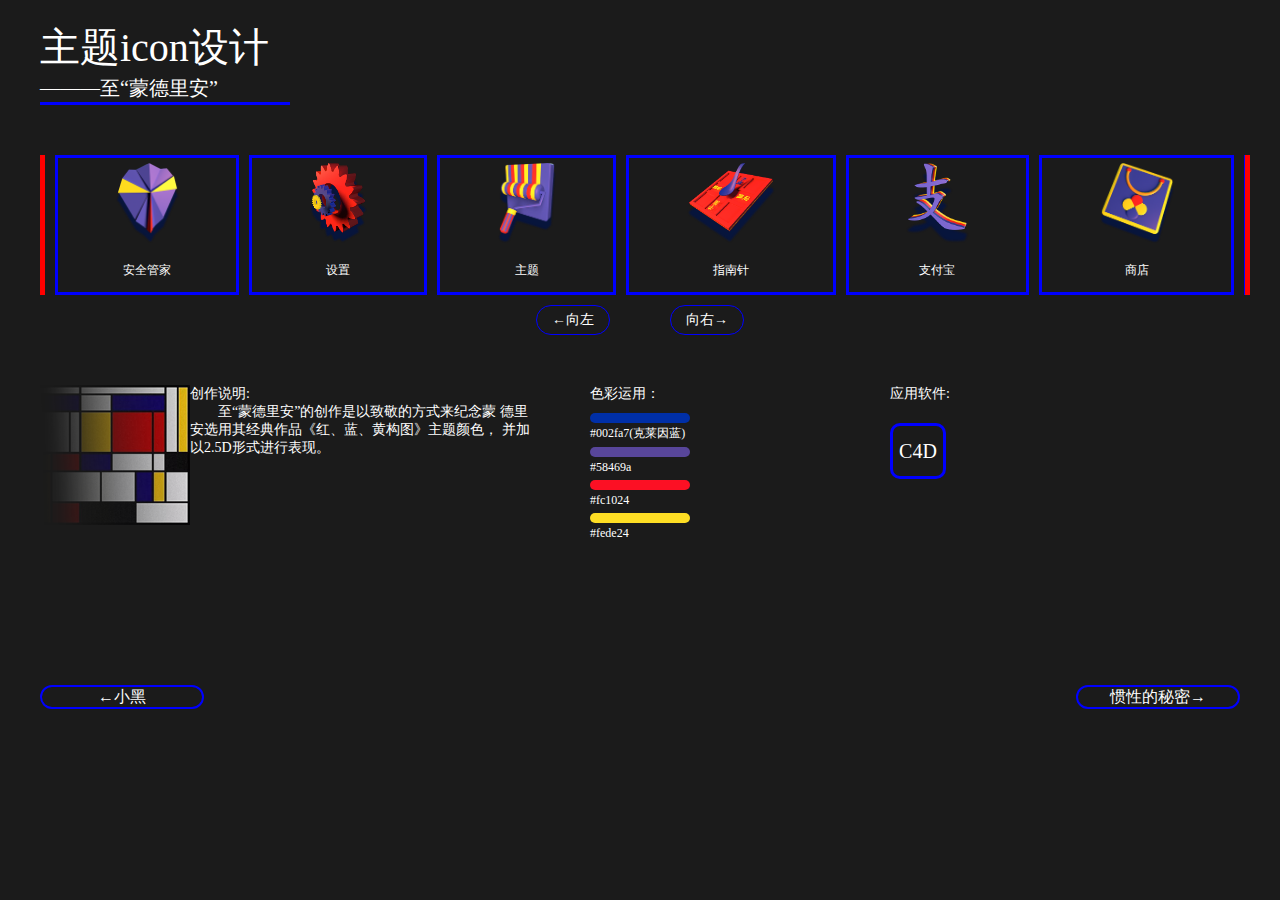
<file: url/zmdla.html>
<!DOCTYPE html>
<html lang="en">
<head>
    <meta charset="UTF-8">
    <meta http-equiv="X-UA-Compatible" content="IE=edge">
    <meta name="viewport" content="width=device-width, initial-scale=1.0">
    <title>Document</title>
    <link rel="stylesheet" href="../css/zmdla.css">
</head>
<body>
    <div class="bt">
        <p>主题icon设计</p>
        <p>———至“蒙德里安”</p>
    </div>
    <div class="container">
        <ul>
            <li>
                <img src="../img/tb1.png" alt="">
                安全管家
                
            </li>
            <li>
                <img src="../img/tb2.png" alt="">
                设置
            </li>
            <li>
                <img src="../img/tb3.png" alt="">
                主题
            </li>
            <li>
                <img src="../img/tb4.png" alt="">
                指南针
            </li>
            <li>
                <img src="../img/tb5.png" alt="">
                支付宝
            </li>
            <li>
                <img src="../img/tb6.png" alt="">
                商店
            </li>
            <li>
                <img src="../img/tb7.png" alt="">
                音乐
            </li>
            <li>
                <img src="../img/tb8.png" alt="">
                邮箱
                
            </li>
            <li>
                <img src="../img/tb9.png" alt="">
                淘宝
                
            </li>
            <li>
                <img src="../img/tb10.png" alt="">
                微信
            </li>
            <li>
                <img src="../img/tb11.png" alt="">
                相机
            </li>
            <li>
                <img src="../img/tb12.png" alt="">
                相册
            </li>
            <li>
                <img src="../img/tb13.png" alt="">
                文件夹
            </li>
            <li>
                <img src="../img/tb14.png" alt="">
                天气
            </li>
            <li>
                <img src="../img/tb15.png" alt="">
                游戏
            </li>
            <li>
                <img src="../img/tb16.png" alt="">
                下载
                
            </li>
            <li>
                <img src="../img/tb17.png" alt="">
                备忘录
                
            </li>
            <li>
                <img src="../img/tb18.png" alt="">
                地图
            </li>
            <li>
                <img src="../img/tb19.png" alt="">
                电话
            </li>
            <li>
                <img src="../img/tb20.png" alt="">
                信息
            </li>
            <li>
                <img src="../img/tb21.png" alt="">
                二维码
            </li>
            <li>
                <img src="../img/tb22.png" alt="">
                计算器
            </li>
            <li>
                <img src="../img/tb23.png" alt="">
                浏览器
                
            </li>
            <li>
                <img src="../img/tb24.png" alt="">
                联系人
                
            </li>
            <li>
                <img src="../img/tb25.png" alt="">
                录音机
            </li>
            <li>
                <img src="../img/tb26.png" alt="">
                时钟
            </li>
            <li>
                <img src="../img/tb27.png" alt="">
                日历
            </li>
            <li>
                <img src="../img/tb28.png" alt="">
                手电筒
            </li>
            <li>
                <img src="../img/tb29.png" alt="">
                sim卡
            </li>
            <li>
                <img src="../img/tb30.png" alt="">
                视频
            </li>
        
        </ul>
        
    </div>
    <div class="btns">
        <div class="btn">←向左</div>
        <div class="btn">向右→</div>
    </div>
    
    <div class="db">
        <div class="db1">
            <img src="../img/hhl.png" alt="">
        </div>
        <div class="db2">
            <p>创作说明:</p>
            <p>	至“蒙德里安”的创作是以致敬的方式来纪念蒙
                德里安选用其经典作品《红、蓝、黄构图》主题颜色，
                并加以2.5D形式进行表现。
            </p>
        </div>
        <div class="db3">
            <p>色彩运用：</p>
            <div class="db3-1"></div>
            <p class="db3-12">#002fa7(克莱因蓝)</p>
            <div class="db3-2"></div>
            <p class="db3-22">#58469a</p>
            <div class="db3-3"></div>
            <p class="db3-33">#fc1024</p>
            <div class="db3-4"></div>
            <p class="db3-44">#fede24</p>
        </div>

        <div class="db4">
            <p>应用软件:</p>
            <div class="db4-1">C4D</div>
        </div>
    </div>
    <div class="qh">
        <a href="../url/xh.html">←小黑</a>
        <a href="../url/gxdmm.html">惯性的秘密→</a>
    </div>
</body>
<script src="../js/zmdla.js"></script>
</html>
</file>
<file: css/tnb.css>
*{
    margin: 0;
    padding: 0;
}
body{position: relative;background-color: black;}

#box{
    padding-bottom: 100px;
    width: 1000px;
    height: 500px;
    overflow: hidden;
    margin: 0 auto;
    margin-top: 50px;
    border: 5px solid #be1414;
    position: relative;
    
}
.svg-1{
    position: relative;
    left: -240px;
    top: -50px;
    
}
#fbt{
    position: absolute;
    top: 70px;
    left:200px;
    width: 300px;
    text-align: center;
    height: 30px;
    background-color:#342684;
    color: #fff;
    line-height: 30px;
    border-radius: 50px;
    transition: all 1s;
}

.qh{
    width: 1000px;
    margin: 0 auto;
    margin-top: 30px;

}
.qh a:nth-child(1){
    display: block;
    width: 160px;
    height: 20px;
    float: left;
    border:2px solid blue;
    text-align: center;
    color: #fff;
    text-decoration: none;
    border-radius: 20px;
    transition: all 1s;
}
.qh a:nth-child(1):hover{
    background-color: blue;
    width: 200px;
}
.qh a:nth-child(2){
    display: block;
    width: 160px;
    height: 20px;
    float: right;
    border:2px solid blue;
    text-align: center;
    color: #fff;
    text-decoration: none;
    border-radius: 20px;
    transition: all 1s;
}
.qh a:nth-child(2):hover{
    background-color: blue;
    width: 200px;
}

/* 各个地区颜色更改 */
#xinjiang{
    fill: #fff;
    stroke:#a1a1a1;
    stroke-opacity:1;
    stroke-width:1px;
    transition: all 2s;
}
#anhui{
    fill:#fff;
    stroke:#a1a1a1;
    stroke-opacity:1;
    stroke-width:1px;
    transition: all 2s;
}
#beijing{
    fill:#fff;
    stroke:#a1a1a1;
    stroke-opacity:1;
    stroke-width:1px;
    transition: all 2s;
}
#chongqing{
    fill:#fff;
    stroke:#a1a1a1;
    stroke-opacity:1;
    stroke-width:1px;
    transition: all 2s;
}
#fujian{
    fill:#fff;
    stroke:#a1a1a1;
    stroke-opacity:1;
    stroke-width:1px;
    transition: all 2s;
}
#gansu{
    fill:#fff;
    stroke:#a1a1a1;
    stroke-opacity:1;
    stroke-width:1px;
    transition: all 2s;
}
#guangdong{
    fill:#fff;
    stroke:#a1a1a1;
    stroke-opacity:1;
    stroke-width:1px;
    transition: all 2s;
}
#guangxi{
    fill:#fff;
    stroke:#a1a1a1;
    stroke-opacity:1;
    stroke-width:1px;
    transition: all 2s;
}
#hainan{
    fill:#fff;
    stroke:#a1a1a1;
    stroke-opacity:1;
    stroke-width:1px;
    transition: all 2s;
}
#hebei{
    fill:#fff;
    stroke:#a1a1a1;
    stroke-opacity:1;
    stroke-width:1px;
    transition: all 2s;
}
#henan{
    fill:#fff;
    stroke:#a1a1a1;
    stroke-opacity:1;
    stroke-width:1px;
    transition: all 2s;
}
#heilongjiang{
    fill:#fff;
    stroke:#a1a1a1;
    stroke-opacity:1;
    stroke-width:1px;
    transition: all 2s;
}
#hubei{
    fill:#fff;
    stroke:#a1a1a1;
    stroke-opacity:1;
    stroke-width:1px;
    transition: all 2s;
}
#hunan{
    fill:#fff;
    stroke:#a1a1a1;
    stroke-opacity:1;
    stroke-width:1px;
    transition: all 2s;
}
#jilin{
    fill:#fff;
    stroke:#a1a1a1;
    stroke-opacity:1;
    stroke-width:1px;
    transition: all 2s;
}
#jiangsu{
    fill:#fff;
    stroke:#a1a1a1;
    stroke-opacity:1;
    stroke-width:1px;
    transition: all 2s;
}
#jiangxi{
    fill:#fff;
    stroke:#a1a1a1;
    stroke-opacity:1;
    stroke-width:1px;
    transition: all 2s;
}
#liaoning{
    fill:#fff;
    stroke:#a1a1a1;
    stroke-opacity:1;
    stroke-width:1px;
    transition: all 2s;
}
#neimenggu{
    fill:#fff;
    stroke:#a1a1a1;
    stroke-opacity:1;
    stroke-width:1px;
    transition: all 2s;
}
#ningxia{
    fill:#fff;
    stroke:#a1a1a1;
    stroke-opacity:1;
    stroke-width:1px;
    transition: all 2s;
}
#qinghai{
    fill:#fff;
    stroke:#a1a1a1;
    stroke-opacity:1;
    stroke-width:1px;
    transition: all 2s;
}
#shandong{
    fill:#fff;
    stroke:#a1a1a1;
    stroke-opacity:1;
    stroke-width:1px;
    transition: all 2s;
}
#shanxi1{
    fill:#fff;
    stroke:#a1a1a1;
    stroke-opacity:1;
    stroke-width:1px;
    transition: all 2s;
}
#shanxi3{
    fill:#fff;
    stroke:#a1a1a1;
    stroke-opacity:1;
    stroke-width:1px;
    transition: all 2s;
}
#sichuan{
    fill:#fff;
    stroke:#a1a1a1;
    stroke-opacity:1;
    stroke-width:1px;
    transition: all 2s;
}
#taiwan{
    fill:#fff;
    stroke:#a1a1a1;
    stroke-opacity:1;
    stroke-width:1px;
    transition: all 2s;
}
#tianjin{
    fill:#fff;
    stroke:#a1a1a1;
    stroke-opacity:1;
    stroke-width:1px;
    transition: all 2s;
}
#xizang{
    fill:#fff;
    stroke:#a1a1a1;
    stroke-opacity:1;
    stroke-width:1px;
    transition: all 2s;
}

#yunnan{
    fill:#fff;
    stroke:#a1a1a1;
    stroke-opacity:1;
    stroke-width:1px;
    transition: all 2s;
}
#zhejiang{
    fill:#fff;
    stroke:#a1a1a1;
    stroke-opacity:1;
    stroke-width:1px;
    transition: all 2s;
}
#shanghai{
    fill:#fff;
    stroke:#a1a1a1;
    stroke-opacity:1;
    stroke-width:1px;
    transition: all 2s;
}
#guizhou{
    fill:#fff;
    stroke:#a1a1a1;
    stroke-opacity:1;
    stroke-width:1px;
    transition: all 2s;
}

.bt{
    width: 300px;
    height: 50px;
    background-color: #be1414;
    border-radius: 25px;
    color: #fff;
    position: relative;
    top: -825px;
    left:-20px;
    text-align: center;
    line-height: 60px;
    font-size:20px;
    position: relative;
}
.sj{
    width: 100px;
    height: 470px;
    background-color: #786ead;
    background-color: #fff;
    position: absolute;
    top: 50px;
    left: 600px;
    border: 2px solid #be1414;
    border-radius: 20px 0 20px 0;
    box-shadow: 4px 4px #be1414;
}
.sj-1{
    width: 80px;
    height: 20px;
    background-color: #be1414;
    margin:0 auto;
    margin-top: 20px;
    border-radius: 20px;
    color: #FFF;
    font-size: 12px;
    text-align:center;
    padding-right: 5px;
    line-height: 20px;
}
.sj-2 ul{
    width: 100%;
    margin-top: 20px;
    

}
.sj-2 ul li{
    background-color: #1e0e77;
    width: 30px;
    height: 30px;
    margin-bottom: 5px;
    text-decoration: none;
    list-style: none;
    margin-left: 10px;
    box-sizing: border-box;
    padding-left: 30px;
    color: #be1414;
    font-size: 12px;
    line-height: 30px;
}

.sj-2 ul li:nth-child(1){
    background-color: #1e0e77;
}
.sj-2 ul li:nth-child(2){
    background-color: #342684;
}
.sj-2 ul li:nth-child(3){
    background-color: #4b3e92;
}
.sj-2 ul li:nth-child(4){
    background-color: #6156a0;
}
.sj-2 ul li:nth-child(5){
    background-color: #786ead;
}
.sj-2 ul li:nth-child(6){
    background-color: #8e86bb;
}
.sj-2 ul li:nth-child(7){
    background-color: #a59fc9;
}
.sj-2 ul li:nth-child(8){
    background-color: #bbb6d6;
}
.sj-2 ul li:nth-child(9){
    background-color: #d2cfe4;
}
.sj-2 ul li:nth-child(10){
    background-color: #dddbeb;
}
.sj-2 ul li:nth-child(11){
    background-color: #ffffff;
    border: 1px solid #1e0e77;
}
.zwsj{
    position: absolute;
    top: 413px;
    left: 43px;
    color: #be1414;
    font-size: 12px;
    line-height: 30px;
}


/* 弹窗 */
/* 全球各地区糖尿病数量 */
#tc1{
    width: 0px;
    height: 300px;
    background-color:rgb(255, 255, 255) ;
    border: 3px solid #be1414;
    opacity:0; 
    position:absolute;
    top: 160px;
    left:0;
    background-image: url(../img/sl.png);
    background-size: 570px;
    background-repeat:no-repeat;
    background-position: 5px 10px;
    /* display: none; */
    transition: all 1s;
    overflow: hidden;
}
/*全球各地区就2021年新增糖尿病百分比 */
#tc2{
    width: 0px;
    height: 300px;
    background-color:rgb(255, 255, 255) ;
    border: 3px solid #be1414;
    opacity:0; 
    position:absolute;
    top: 160px;
    left:0;
    background-image: url(../img/bfb.png);
    background-size: 570px;
    background-repeat:no-repeat;
    background-position: 0px 10px;
    /* display: none; */
    transition: all 1s;
    overflow: hidden;
}
/* 糖尿病的预防 */
#tc3{
    width: 0px;
    height: 300px;
    background-color:rgb(255, 255, 255) ;
    border: 3px solid #be1414;
    opacity:0; 
    position:absolute;
    top: 160px;
    left:0;
    background-image: url(../img/yf.png);
    background-size: 570px;
    background-repeat:no-repeat;
    background-position: 10px 10px;
    /* display: none; */
    transition: all 1s;
    overflow: hidden;
}
/* 糖尿病早期症状 */
#tc4{
    width: 0px;
    height: 300px;
    background-color:rgb(255, 255, 255) ;
    border: 3px solid #be1414;
    opacity:0; 
    position:absolute;
    top: 160px;
    left:0;
    background-image: url(../img/zz.png);
    background-size: 570px;
    background-repeat:no-repeat;
    background-position: 10px 10px;
    /* display: none; */
    transition: all 1s;
    overflow: hidden;
}
/* 我国糖尿病分布规律 */
#tc5{
    width: 00px;
    height: 300px;
    background-color:rgb(255, 255, 255) ;
    border: 3px solid #be1414;
    opacity:0; 
    position:absolute;
    top: 160px;
    left:0;
    background-image: url(../img/gl.png);
    background-size: 570px;
    background-repeat:no-repeat;
    background-position: 10px 10px;
    /* display: none; */
    transition: all 1s;
    overflow: hidden;
}
/* 什么是糖尿病 */
#tc6{
    width: 0px;
    height: 300px;
    background-color:rgb(255, 255, 255) ;
    border: 3px solid #be1414;
    opacity:0; 
    position:absolute;
    top: 160px;
    left:0;
    background-image: url(../img/tnb.png);
    background-size: 570px;
    background-repeat:no-repeat;
    background-position: 10px 10px;
    /* display: none; */
    transition: all 1s;
    overflow: hidden;
}
/* 中国糖尿病预估数量 */
    
#tc7{
    width: 0px;
    height: 300px;
    background-color:rgb(255, 255, 255) ;
    border: 3px solid #be1414;
    opacity:0; 
    position:absolute;
    top: 160px;
    left:0;
    background-image: url(../img/zgsl.png);
    background-size: 570px;
    background-repeat:no-repeat;
    background-position: 10px 10px;
    /* display: none; */
    transition: all 1s;

    overflow: hidden;
}
.an{
    width: 200px;
    height: 500px;
    position:absolute;
    top: 50px;
    left: 740px;    
}
#btn1{
    width: 250px;
    height: 50px;
    background-color:#be1414;
    border: none;
    border-radius:25px;
    color: #fff;
    font-size: 18px;
    opacity:1;
    margin-bottom: 20px;
    transition: all 1s;

}
#btn2{
    width: 250px;
    height: 50px;
    background-color:#be1414;
    border: none;
    border-radius:25px;
    color: #fff;
    opacity:1;
    margin-bottom: 20px;
    font-size: 18px;
    transition: all 1s;
}
#btn3{
    width: 250px;
    height: 50px;
    background-color:#be1414;
    border: none;
    border-radius:25px;
    color: #fff;
    opacity:1;
    margin-bottom: 20px;
    font-size: 18px;
    transition: all 1s;
}
#btn4{
    width: 250px;
    height: 50px;
    background-color:#be1414;
    border: none;
    border-radius:25px;
    color: #fff;
    opacity:1;
    margin-bottom: 20px;
    font-size: 18px;
    transition: all 1s;
}
#btn5{
    width: 250px;
    height: 50px;
    background-color:#be1414;
    border: none;
    border-radius:25px;
    color: #fff;
    opacity:1;
    margin-bottom: 20px;
    font-size: 18px;
    transition: all 1s;
}
#btn6{
    width: 250px;
    height: 50px;
    background-color:#be1414;
    border: none;
    border-radius:25px;
    color: #fff;
    opacity:1;
    margin-bottom: 20px;
    font-size: 18px;
    transition: all 1s;
}
#btn7{
    width: 250px;
    height: 50px;
    background-color:#be1414;
    border: none;
    border-radius:25px;
    color: #fff;
    opacity:1;
    margin-bottom: 20px;
    font-size: 18px;
    transition: all 1s;
}
/* 小弹窗的样式 */
p{
    color: rgb(23, 0, 128);
}


.tcColor{
    width: 80px;
    height:auto;
    background-color: #1e0e77;
    margin: 0 auto;
    border-radius: 20px;
    color: #FFF;
    font-size: 14px;
    margin-top: 5px;
}
#xinjiangTc{
    width: 100px;
    height: 50px;
    background-color: #fff;
    border: 2px solid rgb(17, 0, 114);
    position: absolute;
    text-align: center;
    border-radius: 5px;
    position: absolute;
    top: 270px;
    left: 340px;
    overflow: hidden;
    display: none;
}
#anhuiTc{
    width: 100px;
    height: 50px;
    background-color: #fff;
    border: 2px solid rgb(17, 0, 114);
    position: absolute;
    text-align: center;
    border-radius: 5px;
    position: absolute;
    top: 400px;
    left: 730px;
    overflow: hidden;
    display: none;
}
#henanTc{
    width: 100px;
    height: 50px;
    background-color: #fff;
    border: 2px solid rgb(17, 0, 114);
    position: absolute;
    text-align: center;
    border-radius: 5px;
    position: absolute;
    top: 400px;
    left: 730px;
    overflow: hidden;
    display: none;
}
#hebeiTc{
    width: 100px;
    height: 50px;
    background-color: #fff;
    border: 2px solid rgb(17, 0, 114);
    position: absolute;
    text-align: center;
    border-radius: 5px;
    position: absolute;
    top: 400px;
    left: 730px;
    overflow: hidden;
    display: none;
}
#beijingTc{
    width: 100px;
    height: 50px;
    background-color: #fff;
    border: 2px solid rgb(17, 0, 114);
    position: absolute;
    text-align: center;
    border-radius: 5px;
    position: absolute;
    top: 360px;
    left: 730px;
    overflow: hidden;
    display: none;
}
#chongqingTc{
    width: 100px;
    height: 50px;
    background-color: #fff;
    border: 2px solid rgb(17, 0, 114);
    position: absolute;
    text-align: center;
    border-radius: 5px;
    position: absolute;
    top: 360px;
    left: 730px;
    overflow: hidden;
    display: none;
}
#fujianTc{
    width: 100px;
    height: 50px;
    background-color: #fff;
    border: 2px solid rgb(17, 0, 114);
    position: absolute;
    text-align: center;
    border-radius: 5px;
    position: absolute;
    top: 360px;
    left: 730px;
    overflow: hidden;
    display: none;
}
#gansuTc{
    width: 100px;
    height: 50px;
    background-color: #fff;
    border: 2px solid rgb(17, 0, 114);
    position: absolute;
    text-align: center;
    border-radius: 5px;
    position: absolute;
    top: 360px;
    left: 730px;
    overflow: hidden;
    display: none;
}
#guangdongTc{
    width: 100px;
    height: 50px;
    background-color: #fff;
    border: 2px solid rgb(17, 0, 114);
    position: absolute;
    text-align: center;
    border-radius: 5px;
    position: absolute;
    top: 360px;
    left: 730px;
    overflow: hidden;
    display: none;
}
#guangxiTc{
    width: 100px;
    height: 50px;
    background-color: #fff;
    border: 2px solid rgb(17, 0, 114);
    position: absolute;
    text-align: center;
    border-radius: 5px;
    position: absolute;
    top: 360px;
    left: 730px;
    overflow: hidden;
    display: none;
}
#hainanTc{
    width: 100px;
    height: 50px;
    background-color: #fff;
    border: 2px solid rgb(17, 0, 114);
    position: absolute;
    text-align: center;
    border-radius: 5px;
    position: absolute;
    top: 360px;
    left: 730px;
    overflow: hidden;
    display: none;
}
#heilongjiangTc{
    width: 100px;
    height: 50px;
    background-color: #fff;
    border: 2px solid rgb(17, 0, 114);
    position: absolute;
    text-align: center;
    border-radius: 5px;
    position: absolute;
    top: 360px;
    left: 730px;
    overflow: hidden;
    display: none;
}
#hubeiTc{
    width: 100px;
    height: 50px;
    background-color: #fff;
    border: 2px solid rgb(17, 0, 114);
    position: absolute;
    text-align: center;
    border-radius: 5px;
    position: absolute;
    top: 360px;
    left: 730px;
    overflow: hidden;
    display: none;
}
#hunanTc{
    width: 100px;
    height: 50px;
    background-color: #fff;
    border: 2px solid rgb(17, 0, 114);
    position: absolute;
    text-align: center;
    border-radius: 5px;
    position: absolute;
    top: 360px;
    left: 730px;
    overflow: hidden;
    display: none;
}
#jilinTc{
    width: 100px;
    height: 50px;
    background-color: #fff;
    border: 2px solid rgb(17, 0, 114);
    position: absolute;
    text-align: center;
    border-radius: 5px;
    position: absolute;
    top: 360px;
    left: 730px;
    overflow: hidden;
    display: none;
}
#jiangsuTc{
    width: 100px;
    height: 50px;
    background-color: #fff;
    border: 2px solid rgb(17, 0, 114);
    position: absolute;
    text-align: center;
    border-radius: 5px;
    position: absolute;
    top: 360px;
    left: 730px;
    overflow: hidden;
    display: none;
}
#jiangxiTc{
    width: 100px;
    height: 50px;
    background-color: #fff;
    border: 2px solid rgb(17, 0, 114);
    position: absolute;
    text-align: center;
    border-radius: 5px;
    position: absolute;
    top: 360px;
    left: 730px;
    overflow: hidden;
    display: none;
}
#jiangxiTc{
    width: 100px;
    height: 50px;
    background-color: #fff;
    border: 2px solid rgb(17, 0, 114);
    position: absolute;
    text-align: center;
    border-radius: 5px;
    position: absolute;
    top: 360px;
    left: 730px;
    overflow: hidden;
    display: none;
}
#liaoningTc{
    width: 100px;
    height: 50px;
    background-color: #fff;
    border: 2px solid rgb(17, 0, 114);
    position: absolute;
    text-align: center;
    border-radius: 5px;
    position: absolute;
    top: 360px;
    left: 730px;
    overflow: hidden;
    display: none;
}
#neimengguTc{
    width: 100px;
    height: 50px;
    background-color: #fff;
    border: 2px solid rgb(17, 0, 114);
    position: absolute;
    text-align: center;
    border-radius: 5px;
    position: absolute;
    top: 360px;
    left: 730px;
    overflow: hidden;
    display: none;
}
#ningxiaTc{
    width: 100px;
    height: 50px;
    background-color: #fff;
    border: 2px solid rgb(17, 0, 114);
    position: absolute;
    text-align: center;
    border-radius: 5px;
    position: absolute;
    top: 360px;
    left: 730px;
    overflow: hidden;
    display: none;
}
#qinghaiTc{
    width: 100px;
    height: 50px;
    background-color: #fff;
    border: 2px solid rgb(17, 0, 114);
    position: absolute;
    text-align: center;
    border-radius: 5px;
    position: absolute;
    top: 360px;
    left: 730px;
    overflow: hidden;
    display: none;
}
#shandongTc{
    width: 100px;
    height: 50px;
    background-color: #fff;
    border: 2px solid rgb(17, 0, 114);
    position: absolute;
    text-align: center;
    border-radius: 5px;
    position: absolute;
    top: 360px;
    left: 730px;
    overflow: hidden;
    display: none;
}
#shanxi1Tc{
    width: 100px;
    height: 50px;
    background-color: #fff;
    border: 2px solid rgb(17, 0, 114);
    position: absolute;
    text-align: center;
    border-radius: 5px;
    position: absolute;
    top: 360px;
    left: 730px;
    overflow: hidden;
    display: none;
}
#shanxi3Tc{
    width: 100px;
    height: 50px;
    background-color: #fff;
    border: 2px solid rgb(17, 0, 114);
    position: absolute;
    text-align: center;
    border-radius: 5px;
    position: absolute;
    top: 360px;
    left: 730px;
    overflow: hidden;
    display: none;
}
#sichuanTc{
    width: 100px;
    height: 50px;
    background-color: #fff;
    border: 2px solid rgb(17, 0, 114);
    position: absolute;
    text-align: center;
    border-radius: 5px;
    position: absolute;
    top: 360px;
    left: 730px;
    overflow: hidden;
    display: none;
}
#taiwanTc{
    width: 100px;
    height: 50px;
    background-color: #fff;
    border: 2px solid rgb(17, 0, 114);
    position: absolute;
    text-align: center;
    border-radius: 5px;
    position: absolute;
    top: 360px;
    left: 730px;
    overflow: hidden;
    display: none;
}
#tianjinTc{
    width: 100px;
    height: 50px;
    background-color: #fff;
    border: 2px solid rgb(17, 0, 114);
    position: absolute;
    text-align: center;
    border-radius: 5px;
    position: absolute;
    top: 360px;
    left: 730px;
    overflow: hidden;
    display: none;
}
#xizangTc{
    width: 100px;
    height: 50px;
    background-color: #fff;
    border: 2px solid rgb(17, 0, 114);
    position: absolute;
    text-align: center;
    border-radius: 5px;
    position: absolute;
    top: 360px;
    left: 730px;
    overflow: hidden;
    display: none;
}
#xinjiangTc{
    width: 100px;
    height: 50px;
    background-color: #fff;
    border: 2px solid rgb(17, 0, 114);
    position: absolute;
    text-align: center;
    border-radius: 5px;
    position: absolute;
    top: 360px;
    left: 730px;
    overflow: hidden;
    display: none;
}
#yunnanTc{
    width: 100px;
    height: 50px;
    background-color: #fff;
    border: 2px solid rgb(17, 0, 114);
    position: absolute;
    text-align: center;
    border-radius: 5px;
    position: absolute;
    top: 360px;
    left: 730px;
    overflow: hidden;
    display: none;
}
#zhejiangTc{
    width: 100px;
    height: 50px;
    background-color: #fff;
    border: 2px solid rgb(17, 0, 114);
    position: absolute;
    text-align: center;
    border-radius: 5px;
    position: absolute;
    top: 360px;
    left: 730px;
    overflow: hidden;
    display: none;
}
#shanghaiTc{
    width: 100px;
    height: 50px;
    background-color: #fff;
    border: 2px solid rgb(17, 0, 114);
    position: absolute;
    text-align: center;
    border-radius: 5px;
    position: absolute;
    top: 360px;
    left: 730px;
    overflow: hidden;
    display: none;
}
#guizhouTc{
    width: 100px;
    height: 50px;
    background-color: #fff;
    border: 2px solid rgb(17, 0, 114);
    position: absolute;
    text-align: center;
    border-radius: 5px;
    position: absolute;
    top: 360px;
    left: 730px;
    overflow: hidden;
    display: none;
}


#tnbr{
    width: 20px;
    height: 100px;
    background-color:#be1414;
    position: absolute;
    top:470px;
    left: 0px;;
    color: #fff;
    font-size: 10px;
    text-align: center;
    transition: all 1s;
}
#tnbtime{
    width: 0px;
    height: 100px;
    background-color:#be1414;
    position: absolute;
    top:470px;
    left: 25px;;
    color: #fff;
    font-size: 36px;
    text-align: center;
    overflow: hidden;
    transition: all 1s;
}
#sjly{
    width: 400px;
    height: 20px;
    background-color:#be1414;
    position: absolute;
    top:585px;
    left: 0px;
    color: #fff;
    font-size: 10px;
    text-align: center;
    line-height: 20px;
    transition: all 1s;
}
#sjly a{
    color: #fff;
    text-decoration: none
}
</file>
<file: css/zmdla.css>
*{
    margin: 0;
    padding: 0;
}
body{
    width: 1200px;
    background-color: #1b1b1b;
    margin: 0 auto;
}
.bt{
    width: 250px;
    margin: 20px 0 50px 0;
    border-bottom: 3px solid  blue;

}
.bt :nth-child(1){
    font-size:40px;
    color: #fff;
}
.bt :nth-child(2){
    font-size:20px;
    color: #fff;
}
.container{
    margin: 0 auto;
    width: 1200px;
    /* 相对定位 */
    position: relative;
    /* 溢出隐藏 */
    overflow: hidden;
    border-left: 5px solid red;
    border-right: 5px solid red;
}
ul{
    width: 1200px;
    height: 140px;
    overflow: hidden;
    display: flex;
    object-position: center;
    position: relative;
    
    
}
li{
    width: 1000px;
    margin-left:10px;
    list-style: none;
    display: block;
    padding-right: 57.5px;
    padding-left: 57.5px;
    height: 140px;
    border: 3px solid blue;
    box-sizing: border-box;
    color: #fff;
    text-align: center;
    font-size: 12px;
}
li img{
    width: auto;
    margin-top: 5px;
    height:80px;
    /* 图片定位正中间 */
    object-position: center;
    margin-bottom: 15px;
}
.btns{
    display: flex;
    justify-content: center;
    padding-top: 10px;
}
.btn{
    color: #fff;
    border: 1px solid blue;
    padding:5px 15px;
    margin: 0 30px;
    border-radius: 20px;
    font-size: 14px;
    cursor: pointer;
    transition: all 1s;
}
.btn:hover{
    background-color: blue;
}

.db{
    width: 1200px;
    margin-top: 50px;
    height: 300px;

}
.db1{
    float: left;
}
.db1 img{
    width: 150px;
    height: auto;
}
.db2{
    
    
    width: 350px;
    float: left;
}
.db2 p:nth-child(1){
    font-size: 14px;
    color: #fff;
}
.db2 p:nth-child(2){
    font-size: 14px;
    color: #fff;
    text-indent:2em;
    
}
.db3{
    
    width: 300px;
    margin-left: 50px;
    float: left;
}
.db3 p:nth-child(1){
    font-size: 14px;
    color: #fff;
    margin-bottom: 10px;
}
.db3-1{
    width: 100px;
    height: 10px;
    border-radius: 10px;
    background-color: #002fa7;
}
.db3-12{
   display: inline-block;
   color: #fff;
   margin-bottom: 5px;
   font-size:12px;
}
.db3-2{
    width: 100px;
    height: 10px;
    border-radius: 10px;
    background-color: #58469a;
}
.db3-22{
   display: inline-block;
   color: #fff;
   margin-bottom: 5px;
   font-size:12px;
}
.db3-3{
    width: 100px;
    height: 10px;
    border-radius: 5px;
    background-color: #fc1024;
}
.db3-33{
   display: inline-block;
   color: #fff;
   margin-bottom: 5px;
   font-size:12px;
}
.db3-4{
    width: 100px;
    height: 10px;
    border-radius: 10px;
    background-color: #fede24;
}
.db3-44{
   display: inline-block;
   color: #fff;
   margin-bottom: 5px;
   font-size:12px;
}
.db4 p:nth-child(1){
    font-size: 14px;
    color: #fff;
    margin-bottom: 20px;
}
.db4-1{
    display:inline-block;
    width: 50px;
    height: 50px;
    border: 3px solid blue;
    color: #fff;
    font-size:20px;
    border-radius: 10px;
    text-align: center;
    line-height: 50px;
}
.qh{
    width: 1200px;

}
.qh a:nth-child(1){
    display: block;
    width: 160px;
    height: 20px;
    float: left;
    border:2px solid blue;
    text-align: center;
    color: #fff;
    text-decoration: none;
    border-radius: 20px;
    transition: all 1s;
}
.qh a:nth-child(1):hover{
    background-color: blue;
    width: 200px;
}
.qh a:nth-child(2){
    display: block;
    width: 160px;
    height: 20px;
    float: right;
    border:2px solid blue;
    text-align: center;
    color: #fff;
    text-decoration: none;
    border-radius: 20px;
    transition: all 1s;
}
.qh a:nth-child(2):hover{
    background-color: blue;
    width: 200px;
}
</file>
